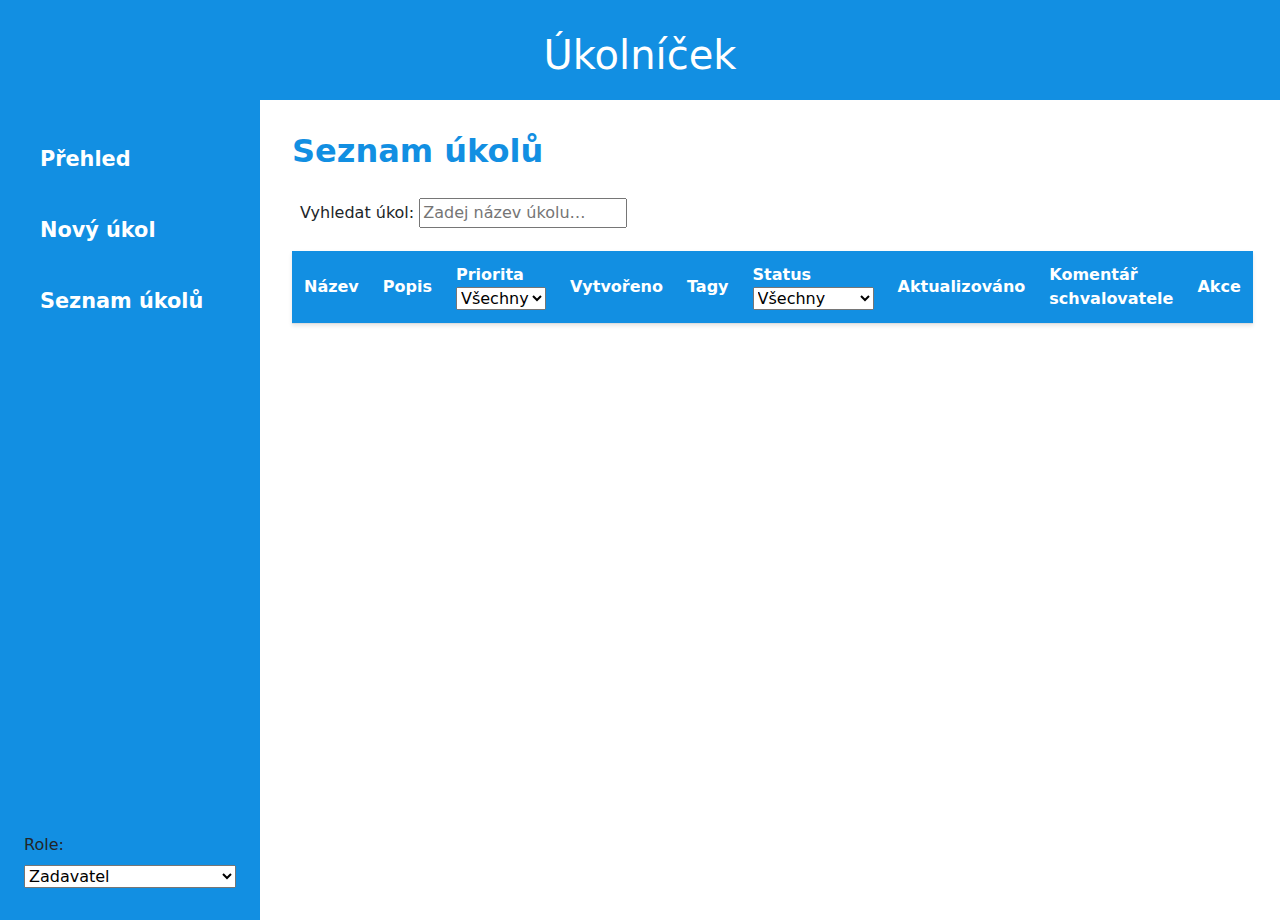
<file: pages/list.html>
<!DOCTYPE html>
<html lang="cs">
<head>
    <meta charset="UTF-8">
    <meta name="viewport" content="width=device-width, initial-scale=1.0">

    <title>Seznam úkolů</title>

    <link href="https://cdn.jsdelivr.net/npm/bootstrap@5.3.2/dist/css/bootstrap.min.css" rel="stylesheet">
    <link rel="stylesheet" href="../style/stylesheet.css">
</head>
<body>
    <header>
        <h1>Úkolníček</h1>
    </header>
    <div class="layout">
        <div class="sidebar">
            <nav>
                <a href="../index.html">Přehled</a>
                <a href="new.html">Nový úkol</a>
                <a href="list.html">Seznam úkolů</a>
            </nav>
            <div class="role-select">
                <label for="roleSelect">Role:</label>
                <select id="roleSelect">
                    <option value="ZADAVATEL">Zadavatel</option>
                    <option value="SCHVALOVATEL">Schvalovatel</option>
                </select>
            </div>
        </div>
        <div class="task-list">
            <h2>Seznam úkolů</h2>
            <div class="task-search">
                <label for="taskSearch">Vyhledat úkol:</label>
                <input type="text" id="taskSearch" placeholder="Zadej název úkolu…">
            </div>
            <table class="task-table">
                <thead>
                    <tr>
                        <th>Název</th>
                        <th>Popis</th>
                        <th>Priorita
                            <select id="priorityFilter">
                                <option value="">Všechny</option>
                                <option value="Vysoká">Vysoká</option>
                                <option value="Střední">Střední</option>
                                <option value="Nízká">Nízká</option>
                            </select>
                        </th>
                        <th>Vytvořeno</th>
                        <th>Tagy</th>
                        <th>Status 
                            <select id="statusFilter">
                                <option value="">Všechny</option>
                                <option value="NOVÝ">Nový</option>
                                <option value="REVIZE">Revize</option>
                                <option value="ARCHIVOVANÝ">Archivovaný</option>
                            </select>
                        </th>
                        <th>Aktualizováno</th>
                        <th>Komentář schvalovatele</th>
                        <th>Akce</th>
                    </tr>
                </thead>
                <tbody id="taskTableBody">
            
                </tbody>
            </table>
        </div>
    </div>
        
   <script type="module" src="../components/taskList.js"></script>    
   <script type="module" src="../components/roleSelect.js"></script>
    
</body>
</html>
</file>
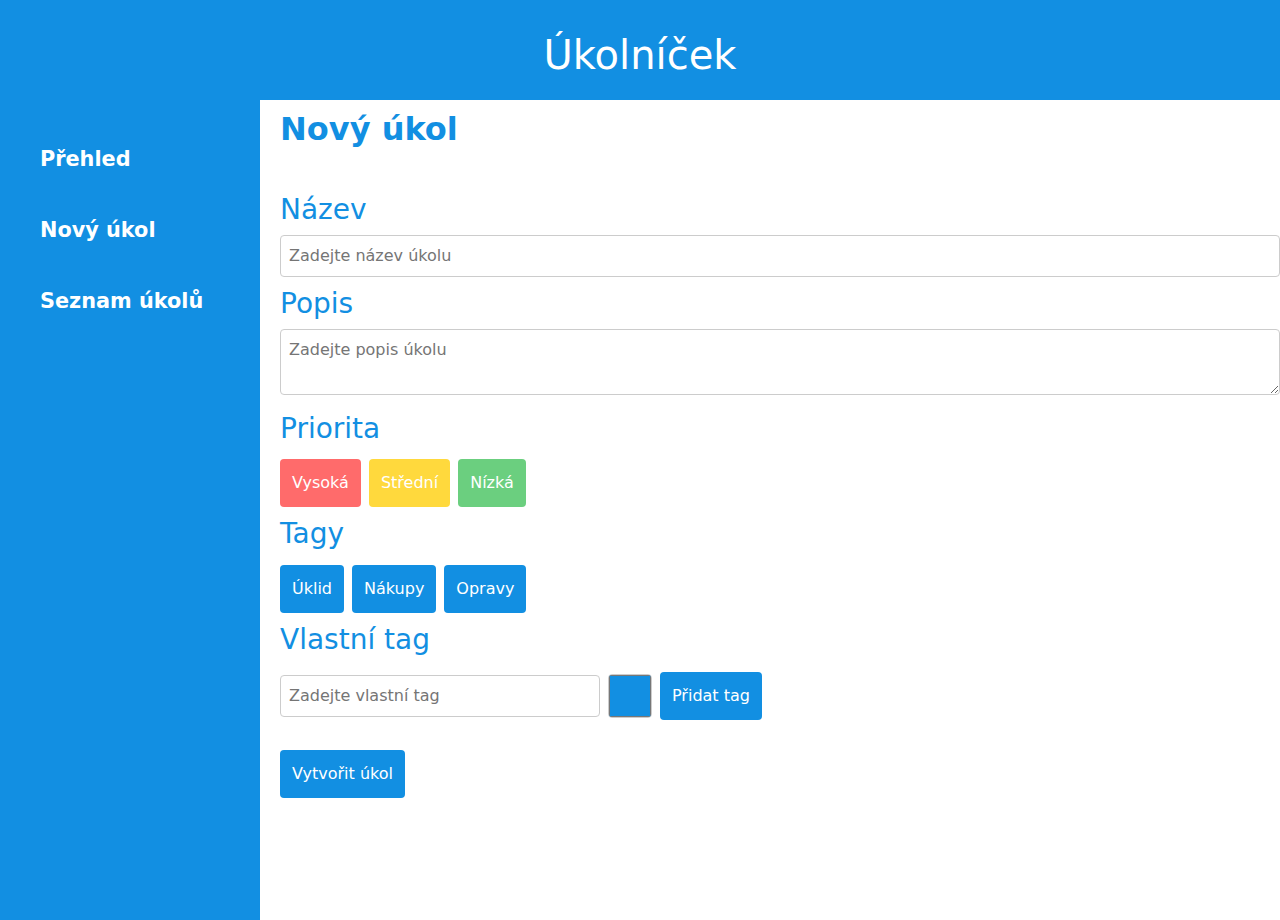
<file: pages/new.html>
<!DOCTYPE html>
<html lang="cs">
<head>
    <meta charset="UTF-8">
    <meta name="viewport" content="width=device-width, initial-scale=1.0">

    <title>Nový úkol</title>

    <link href="https://cdn.jsdelivr.net/npm/bootstrap@5.3.2/dist/css/bootstrap.min.css" rel="stylesheet">
    <link rel="stylesheet" href="../style/stylesheet.css">
</head>
<body>
    <header>
        <h1>Úkolníček</h1>
    </header>
    <div class="layout">
        <div class="sidebar">
            <nav>
                <a href="../index.html">Přehled</a>
                <a href="new.html">Nový úkol</a>
                <a href="list.html">Seznam úkolů</a>
            </nav>
        </div>
        <div class="task-form">
            <h2>Nový úkol</h2>
            <form id="taskForm">   
                <div class="name">
                    <h3>Název</h3>
                    <input type="text" id="title" required placeholder="Zadejte název úkolu">
                </div>
                <div class="description">
                    <h3>Popis</h3>
                    <textarea id="description" placeholder="Zadejte popis úkolu"></textarea>
                </div>
                <div class="priority">
                    <h3>Priorita</h3>
                    <button class="priority-high" type="button">Vysoká</button>
                    <button class="priority-medium" type="button">Střední</button>
                    <button class="priority-low" type="button">Nízká</button>
                </div>
                <div class="tags">
                    <h3>Tagy</h3>
                    <button class="cleaning" type="button">Úklid</button>
                    <button class="shopping" type="button">Nákupy</button>
                    <button class="maintenance" type="button">Opravy</button>
                </div>
                <div class="custom-tag">
                    <h3>Vlastní tag</h3>
                    <div class="custom-tag-controls">
                        <input type="text" id="customTagInput" name="customTagInput" placeholder="Zadejte vlastní tag">
                        <input type="color" id="customTagColor" name="customTagColor" value="#128fe2" aria-label="Barva tagu">
                        <button type="button" id="addCustomTag">Přidat tag</button>
                    </div>
                </div>
                <button type="submit">Vytvořit úkol</button>
            </form>
        </div>
    </div>
    
    <script type="module" src="../components/taskForm.js"></script>
  
</body>
</html>
</file>
<file: style/stylesheet.css>
h1 {
  color: white;
  text-align: center;
  margin: 15px 0;
}

h2 {
  color: #128fe2;
  font-weight: bold;
  margin-bottom: 20px;
}

h3 {
  color: #128fe2;
  margin-top: 10px;
}

a {
  color: white;
  text-decoration: none;
  font-weight: bold;
}

header {
  background-color: #128fe2;
  color: white;
  padding: 1rem 2rem;
  height: 100px;
}

.layout {
  display: grid;
  grid-template-columns: 260px 1fr;
  height: calc(100vh - 80px);
}
@media (max-width: 768px) {
  .layout {
    grid-template-columns: 1fr;
    height: auto;
  }
}

.sidebar {
  display: flex;
  flex-direction: column;
  padding: 2rem 1.5rem;
  overflow: hidden;
  background-color: #128fe2;
}
@media (max-width: 768px) {
  .sidebar {
    width: 100%;
  }
}

.sidebar nav {
  display: flex;
  flex-direction: column;
  gap: 1rem;
}
.sidebar nav a {
  color: white;
  font-size: 1.3rem;
  text-decoration: none;
  padding: 0.75rem 1rem;
  border-radius: 8px;
  transition: all 0.3s ease;
}
.sidebar nav a:hover {
  background-color: rgba(255, 255, 255, 0.2);
  padding-left: 1.5rem;
  transform: translateX(5px);
  box-shadow: 0 4px 8px rgba(0, 0, 0, 0.2);
}

.role-select {
  margin-top: auto;
  display: flex;
  flex-direction: column;
  gap: 0.5rem;
}

.dashboard-pies {
  flex: 0 1 360px;
  max-width: 420px;
  display: flex;
  flex-direction: column;
  align-items: center;
  margin: 20px;
}
.dashboard-pies canvas {
  width: 320px !important;
  height: 320px !important;
  max-width: 100% !important;
  max-height: 100% !important;
}

.dashboard-info {
  padding: 3rem;
  overflow-y: auto;
  display: flex;
  gap: 20px;
  align-items: stretch;
  flex-wrap: wrap;
}

.task-list {
  padding: 2rem;
  overflow-y: auto;
}

button {
  background-color: #128fe2;
  color: white;
  padding: 10px;
  border: 2px solid transparent;
  border-radius: 4px;
  cursor: pointer;
}
button:hover {
  filter: brightness(0.9);
}
button.active, button.selected {
  border: 2px solid black !important;
  filter: brightness(0.9);
}

.priority-high {
  background-color: #ff6b6b !important;
}

.priority-medium {
  background-color: #ffd93d !important;
}

.priority-low {
  background-color: #6bcf7f !important;
}

.task-form {
  display: flex;
  flex-direction: column;
  gap: 15px;
  margin: 10px 0 0 20px;
}
.task-form label {
  font-weight: bold;
}
.task-form input[type=text],
.task-form textarea,
.task-form select {
  width: 100%;
  padding: 8px;
  border: 1px solid #ccc;
  border-radius: 4px;
  box-sizing: border-box;
}

.priority,
.tags {
  display: flex;
  flex-wrap: wrap;
  gap: 8px;
  align-items: flex-start;
}
.priority h3,
.tags h3 {
  width: 100%;
  margin-bottom: 6px;
}
.priority button,
.tags button {
  margin: 0;
}

.custom-tag {
  display: flex;
  flex-direction: column;
  gap: 8px;
  margin-bottom: 30px;
}
.custom-tag input[type=text],
.custom-tag input[type=color],
.custom-tag button {
  margin: 0;
}
.custom-tag .custom-tag-controls {
  display: flex;
  align-items: center;
  gap: 8px;
  flex-wrap: wrap;
}
.custom-tag .custom-tag-controls input[type=text] {
  flex: 1 1 220px;
  min-width: 160px;
  max-width: 320px;
}
.custom-tag .custom-tag-controls input[type=color] {
  width: 44px;
  height: 44px;
  padding: 0;
  border: 1px solid #ccc;
  border-radius: 4px;
  background: none;
}

.task-table {
  width: 100%;
  border-collapse: collapse;
  background-color: white;
  box-shadow: 0 2px 4px rgba(0, 0, 0, 0.1);
}
.task-table thead {
  background-color: #128fe2;
  color: white;
}
.task-table th,
.task-table td {
  padding: 12px;
  text-align: left;
  border-bottom: 1px solid #ddd;
}
.task-table th {
  font-weight: bold;
}
.task-table tbody tr:hover {
  background-color: #f5f5f5;
}

.notes-column {
  max-width: 300px;
  word-wrap: break-word;
}

.task-search {
  margin-bottom: 15px;
  padding: 8px;
  width: 100%;
  border-radius: 4px;
  box-sizing: border-box;
}

.task-actions {
  display: flex;
  gap: 8px;
  flex-wrap: wrap;
  margin-top: 8px;
}

.reviewer-note {
  background-color: #0a21ee;
  border-left: 4px solid #ffc107;
  padding: 10px;
  margin-top: 10px;
  border-radius: 4px;
  font-style: italic;
}

.reviewer-notes-history {
  margin-top: 15px;
  padding: 10px;
  background-color: #f9f9f9;
  border: 1px solid #ddd;
  border-radius: 4px;
}
.reviewer-notes-history .reviewer-note {
  background-color: #0a21ee;
  border-left: 4px solid #ffc107;
  padding: 10px;
  margin: 10px 0;
  border-radius: 4px;
}
.reviewer-notes-history .reviewer-note p {
  margin: 0;
  font-size: 0.9em;
}/*# sourceMappingURL=stylesheet.css.map */
</file>
